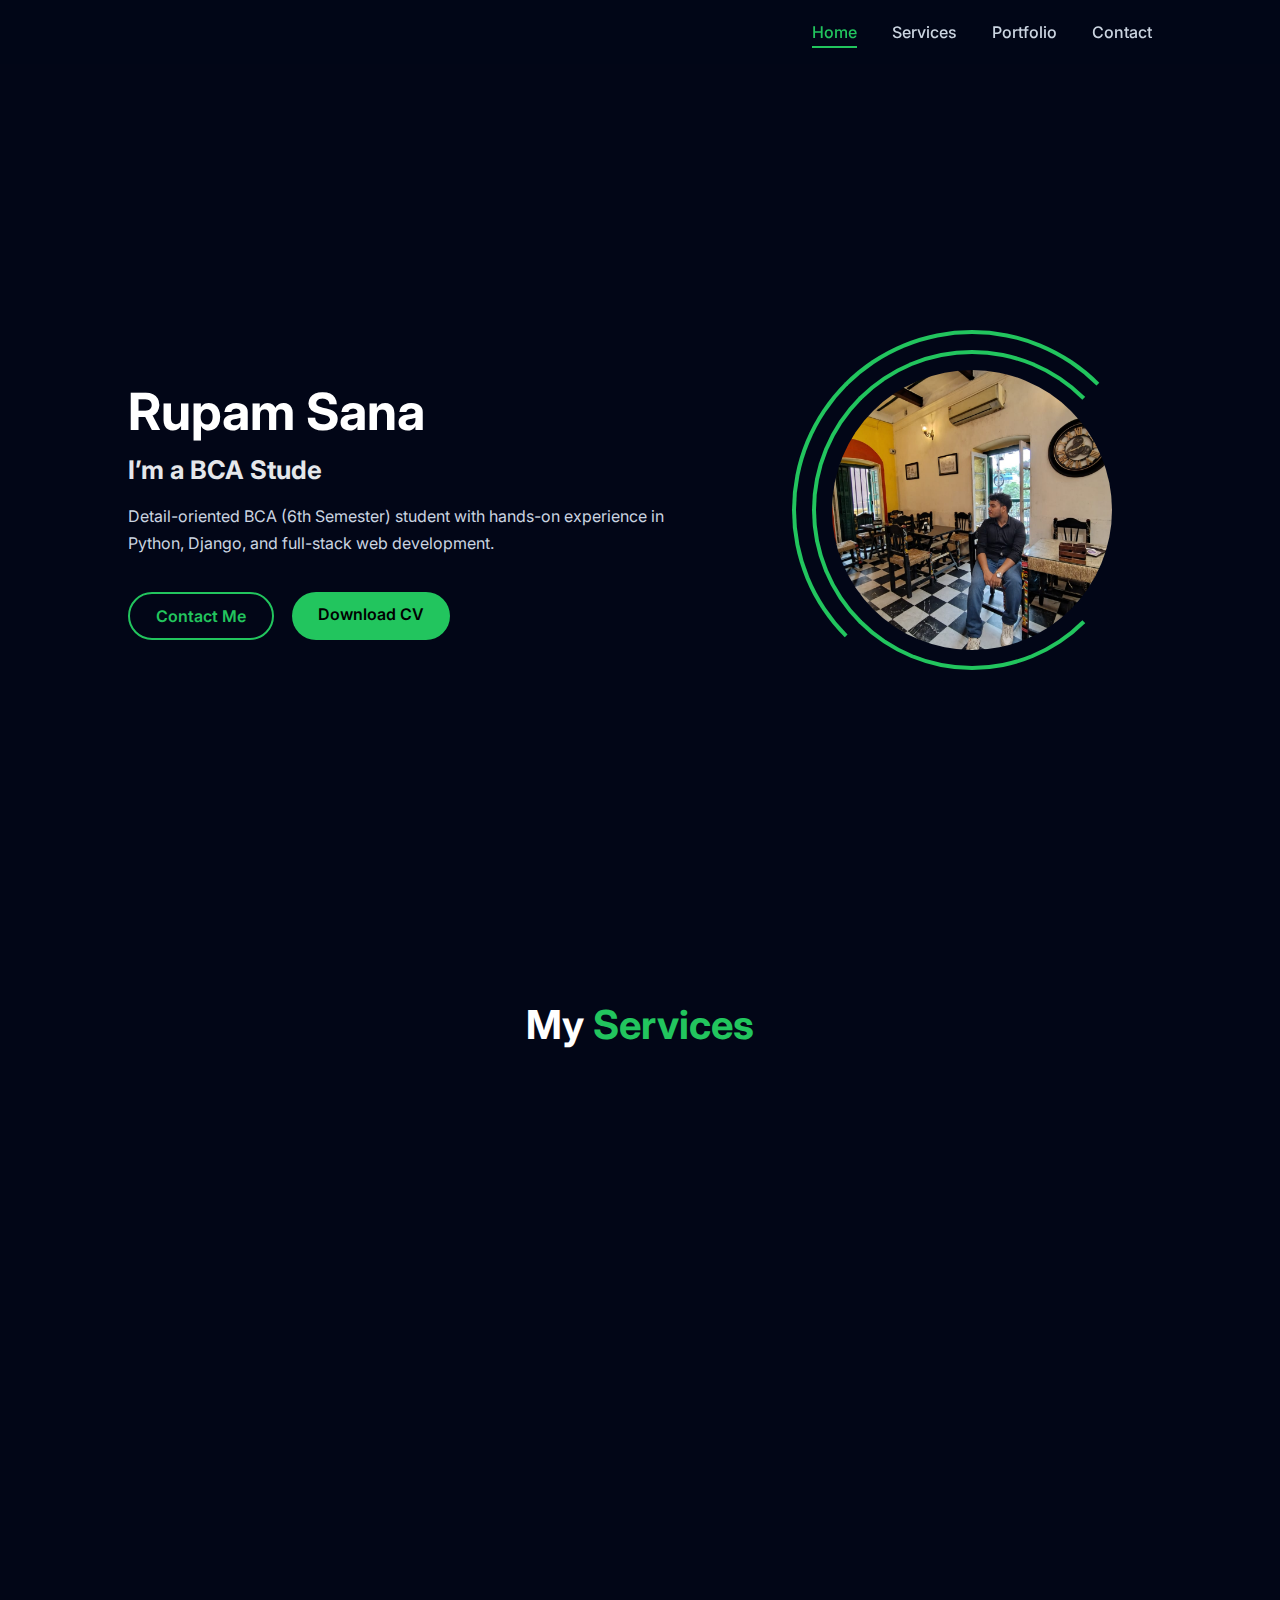
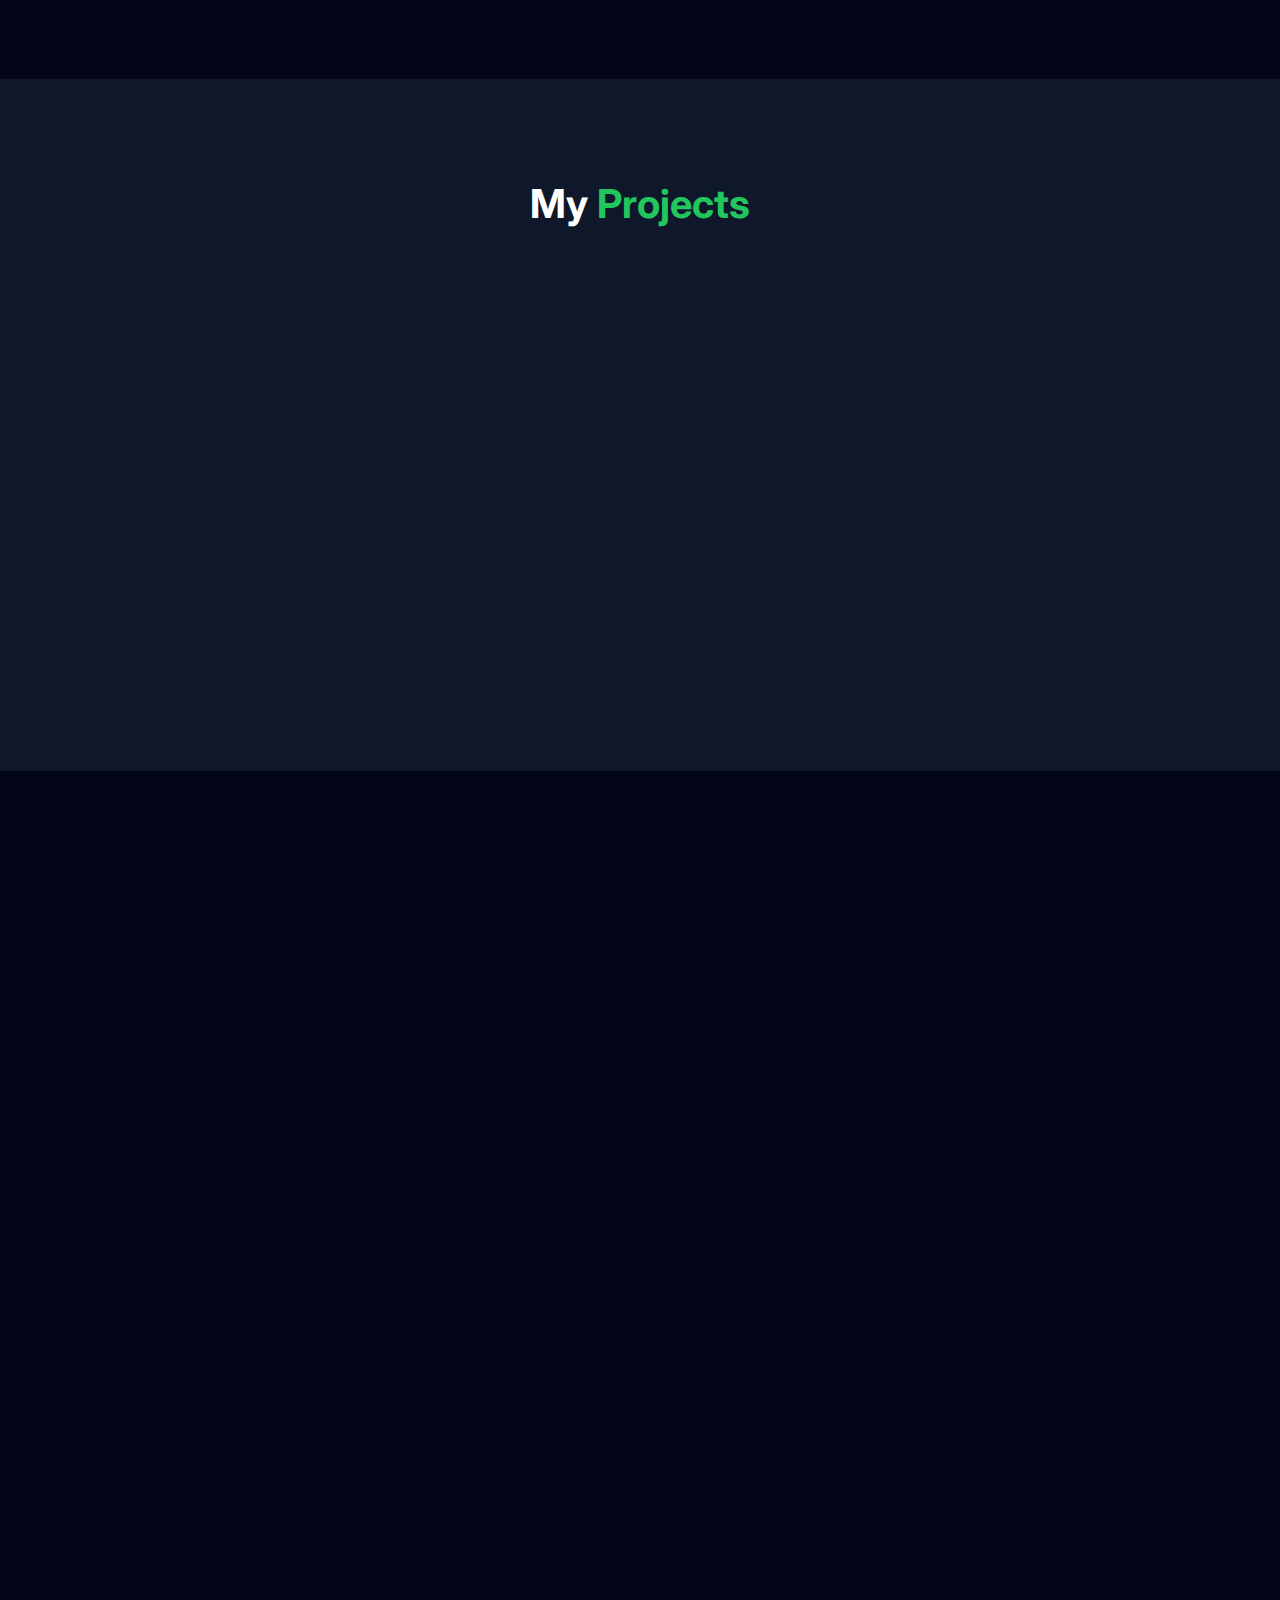
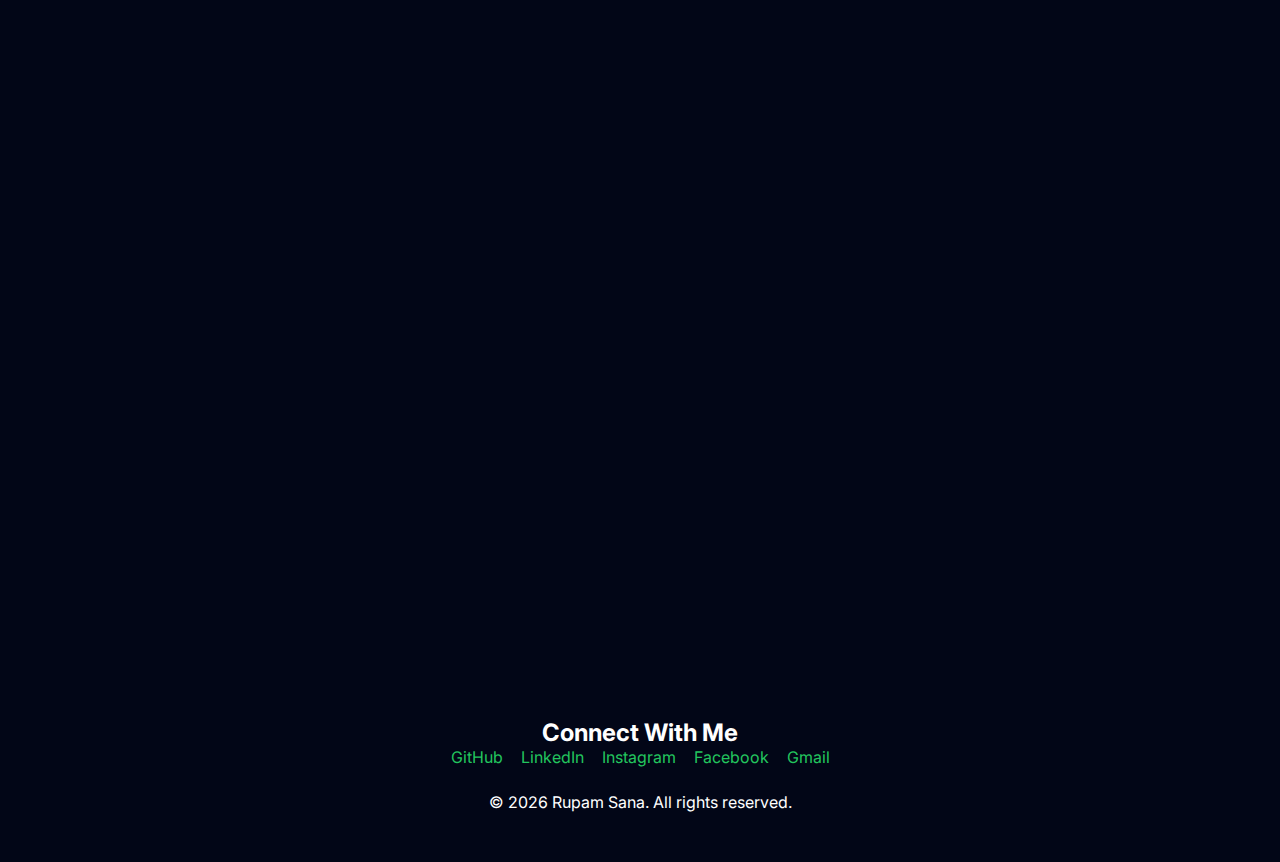
<file: index.html>
<!DOCTYPE html>
<html lang="en">
<head>
  <meta charset="UTF-8">
  <title>Rupam Sana | Portfolio</title>
  <meta name="viewport" content="width=device-width, initial-scale=1.0">
  <!-- GOOGLE FONTS -->
<link href="https://fonts.googleapis.com/css2?family=Inter:wght@400;500;600;700&display=swap" rel="stylesheet">

  <!-- CSS -->
  <link rel="stylesheet" href="./css/style.css">
</head>
<body>

<!-- ================= NAVBAR ================= -->
<header class="navbar">
  <div class="nav-container">
    <div class="logo"></div>

    <ul class="nav-links">
      <li><a href="#home" class="active">Home</a></li>
      <li><a href="#services">Services</a></li>
      <li><a href="#portfolio">Portfolio</a></li>
      <li><a href="#contact">Contact</a></li>
    </ul>
  </div>
</header>

<!-- ================= HERO ================= -->
<section class="hero" id="home">
  <div class="hero-container">

    <!-- LEFT -->
    <div class="hero-text reveal">
      <h1>Rupam <span>Sana</span></h1>
      <h2>I’m a <span id="typing"></span></h2>

      <p>
        Detail-oriented BCA (6th Semester) student with hands-on experience in
        Python, Django, and full-stack web development.
      </p>

      <div class="btn-group">
        <a href="#contact" class="btn-outline">Contact Me</a>
        <a href="Resume.pdf" class="btn" download>Download CV</a>
      </div>
    </div>

    <!-- RIGHT -->
    <div class="hero-image reveal">
      <div class="profile-wrapper">
        <span class="arc"></span>
        <span class="arc arc2"></span>

        <div class="circle">
          <img src="./images/rupam.jpeg" alt="Rupam Sana">
        </div>
      </div>
    </div>

  </div>
</section>

<!-- ================= SERVICES ================= -->
<section class="services" id="services">
  <h2 class="section-title">My <span>Services</span></h2>

  <div class="services-container">

    <div class="service-card reveal">
      <div class="service-icon">💻</div>
      <h3>Web Development</h3>
      <p>Responsive and scalable web apps using HTML, CSS, JS, Python & Django.</p>
    </div>

    <div class="service-card reveal">
      <div class="service-icon">⚙️</div>
      <h3>Backend Development</h3>
      <p>Secure backend systems, authentication, APIs & database integration.</p>
    </div>

    <div class="service-card reveal">
      <div class="service-icon">📊</div>
      <h3>Dashboard & Analytics</h3>
      <p>Interactive dashboards, charts and data visualization.</p>
    </div>

    <div class="service-card reveal">
      <div class="service-icon">🔐</div>
      <h3>Authentication System</h3>
      <p>Login, signup, role-based access control and security.</p>
    </div>

    <div class="service-card reveal">
      <div class="service-icon">🌐</div>
      <h3>API Integration</h3>
      <p>Third-party API integration like weather & external services.</p>
    </div>

    <div class="service-card reveal">
      <div class="service-icon">🚀</div>
      <h3>Deployment</h3>
      <p>Deploying projects on GitHub Pages, Render & cloud platforms.</p>
    </div>

  </div>
</section>

<!-- ================= PROJECTS ================= -->
<section class="projects" id="portfolio">
  <h2 class="section-title">My <span>Projects</span></h2>

  <div class="projects-container">

    <!-- Project 1 -->
    <div class="project-card reveal">
      <div class="project-image">
        <img src="./images/2.jpeg" alt="Expense Tracker">
        <div class="project-overlay">
          <a href="https://github.com/rupamsana73" target="_blank">GitHub</a>
          <a href="#" target="_blank">Live</a>
        </div>
      </div>

      <div class="project-info">
        <h3>Expense Tracker</h3>
        <p>
          Django-based expense tracker with authentication, income/expense
          management, charts and CSV export.
        </p>

        <div class="tech-stack">
          <span>Django</span>
          <span>Python</span>
          <span>SQLite</span>
          <span>Chart.js</span>
        </div>
      </div>
    </div>

    <!-- Project 2 -->
    <div class="project-card reveal">
      <div class="project-image">
        <img src="./images/5.jpeg" alt="Weather App">
        <div class="project-overlay">
          <a href="https://github.com/rupamsana73" target="_blank">GitHub</a>
          <a href="#" target="_blank">Live</a>
        </div>
      </div>

      <div class="project-info">
        <h3>Weather App</h3>
        <p>
          Django weather app using OpenWeather API with 5-day forecast
          and animated UI.
        </p>

        <div class="tech-stack">
          <span>Django</span>
          <span>API</span>
          <span>HTML</span>
          <span>CSS</span>
        </div>
      </div>
    </div>

  </div>
</section>
<!-- RESUME SECTION -->
<section class="resume" id="resume">
  <div class="resume-container">

    <!-- LEFT -->
    <div class="resume-left reveal">
      <h2>Why Hire <span>Me?</span></h2>
      <p>
        Passionate Python & Django developer with strong fundamentals,
        real-world project experience, and clean UI-focused development.
      </p>

      <div class="resume-tabs">
        <button class="tab-btn active" data-tab="experience">Experience</button>
        <button class="tab-btn" data-tab="education">Education</button>
        <button class="tab-btn" data-tab="skills">Skills</button>
        <button class="tab-btn" data-tab="about">About Me</button>
      </div>
    </div>

    <!-- RIGHT -->
    <div class="resume-right reveal">

      <!-- EXPERIENCE -->
      <div class="tab-content active" id="experience">
        <h3>My <span>Experience</span></h3>

        <div class="resume-grid">
          <div class="resume-card">
            <span class="year">2024 – Present</span>
            <h4>Python / Django Developer</h4>
            <p>Personal Projects</p>
          </div>

          <div class="resume-card">
            <span class="year">2023 – 2024</span>
            <h4>Web Development</h4>
            <p>HTML, CSS, JavaScript Projects</p>
          </div>
        </div>
      </div>

      <!-- EDUCATION -->
      <div class="tab-content" id="education">
        <h3>My <span>Education</span></h3>

        <div class="resume-grid">
          <div class="resume-card">
            <span class="year">2022 – 2025</span>
            <h4>BCA (Bachelor of Computer Applications)</h4>
            <p>6th Semester • India</p>
          </div>
        </div>
      </div>

    <!-- SKILLS -->
<div class="tab-content" id="skills">
  <h3>My <span>Skills</span></h3>

  <div class="skills-grid">
    <div class="skill-card">HTML</div>
    <div class="skill-card">CSS</div>
    <div class="skill-card">JavaScript</div>
    <div class="skill-card">Python</div>
    <div class="skill-card">Django</div>
    <div class="skill-card">SQLite</div>
    <div class="skill-card">Git & GitHub</div>
  </div>
</div> 



   <!-- ABOUT -->
<div class="tab-content" id="about">
  <h3>About <span>Me</span></h3>

  <div class="about-grid">
    <p class="about-item"><span>Name:</span> Rupam Sana</p>
    <p class="about-item"><span>Role:</span> Python Web Developer</p>
    <p class="about-item"><span>Location:</span> West Bengal, India</p>
    <p class="about-item"><span>Email:</span> rupamsana73@gmail.com</p>
    <p class="about-item"><span>Status:</span> Open to Work</p>
  </div>
</div>

</section>
<!-- ================= CONTACT ================= -->
<section class="contact" id="contact">
  <div class="contact-container">

    <!-- LEFT -->
    <div class="contact-left reveal">
      <h2>Let's Work <span>Together</span></h2>
      <p>
        Have a project in mind or want to collaborate?
        Feel free to reach out — I'm always open to discussion.
      </p>

      <div class="contact-info">
        <div class="contact-item">
          <span>📞</span>
          <div>
            <h4>Phone</h4>
            <p>+91 8583980450</p>
          </div>
        </div>

        <div class="contact-item">
          <span>📧</span>
          <div>
            <h4>Email</h4>
            <p>rupamsana73@gmail.com</p>
          </div>
        </div>

        <div class="contact-item">
          <span>📍</span>
          <div>
            <h4>Location</h4>
            <p>Howrah,West Bengal</p>
          </div>
        </div>
      </div>
    </div>

    <!-- RIGHT -->
    <div class="contact-right reveal">
      <h3>Contact <span>Me!</span></h3>

      <form 
  class="contact-form"
  action="https://formsubmit.co/rupamsana73@gmail.com"
  method="POST"
>

  <div class="form-row">
    <input type="text" name="name" placeholder="Full Name" required>
    <input type="email" name="email" placeholder="Email Address" required>
  </div>

  <div class="form-row">
    <input type="text" name="phone" placeholder="Phone Number">
    <input type="text" name="subject" placeholder="Email Subject">
  </div>

  <textarea name="message" placeholder="Your Message" required></textarea>

  <input type="hidden" name="_captcha" value="false">
  <input type="hidden" name="_template" value="table">
  <input type="hidden" name="_next" value="thankyou.html">

  <button type="submit">Send Message</button>

</form>

    </div>

  </div>
</section>



<!-- ================= FOOTER ================= -->
<footer class="footer" id="contact">
  <h2>Connect With Me</h2>

  <div class="footer-links">
    <a href="https://github.com/rupamsana73" target="_blank">GitHub</a>
    <a href="https://www.linkedin.com/in/rupam-sana-92a59935a/" target="_blank">LinkedIn</a>
    <a href="https://instagram.com/" target="_blank">Instagram</a>
    <a href="https://facebook.com/" target="_blank">Facebook</a>
    <a href="mailto:rupamsana73@gmail.com">Gmail</a>
  </div>

  <p>© 2026 Rupam Sana. All rights reserved.</p>
</footer>

<!-- JS -->
<script src="./js/script.js"></script>
</body>
</html>
</file>
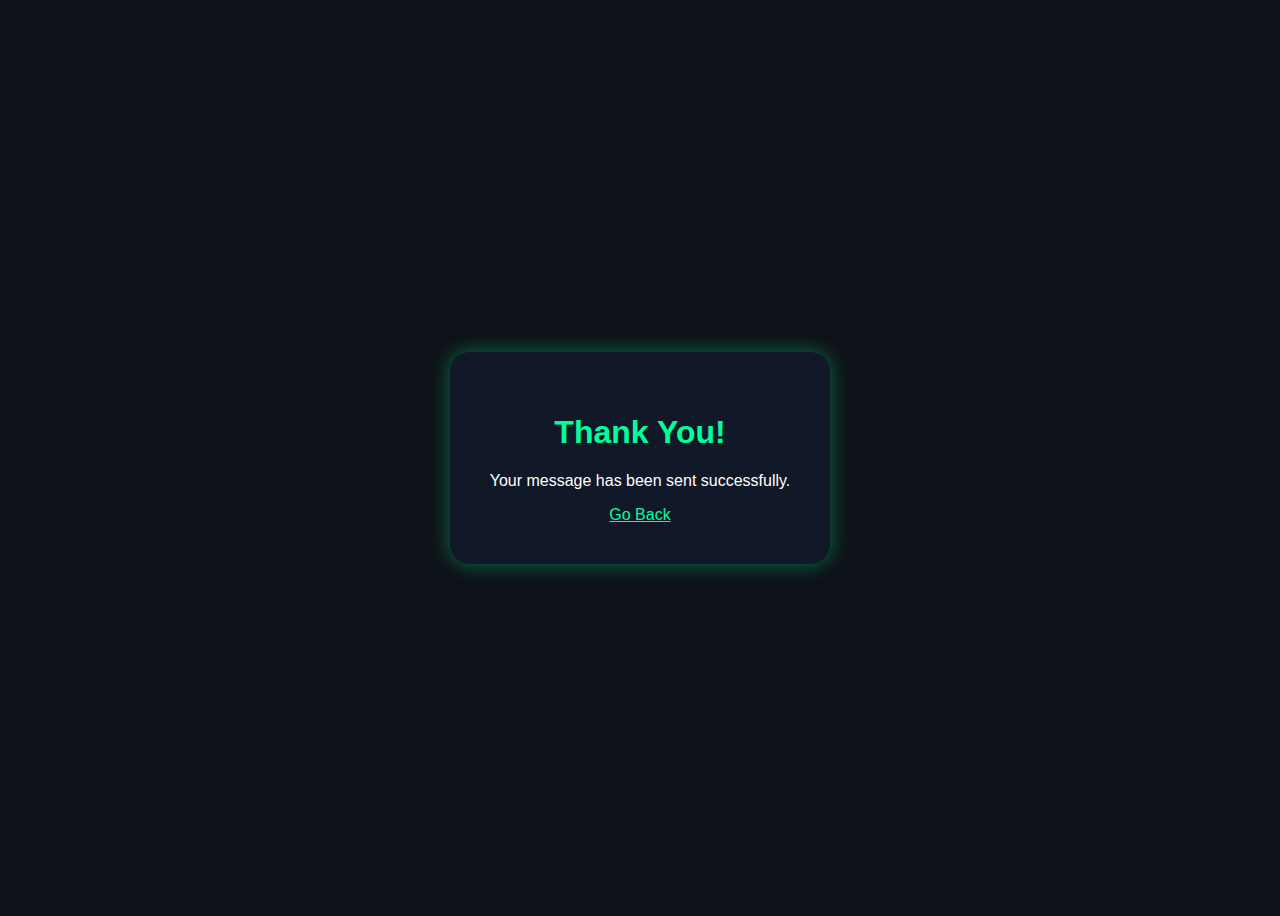
<file: base.html>
<!DOCTYPE html>
<html>
<head>
  <title>Thank You</title>
  <style>
    body{
      background:#0e1218;
      color:white;
      display:flex;
      justify-content:center;
      align-items:center;
      height:100vh;
      font-family:Arial;
    }
    .box{
      text-align:center;
      padding:40px;
      border-radius:20px;
      background:#111827;
      box-shadow:0 0 20px rgba(0,255,150,0.4);
    }
    h1{color:#00ff9c;}
  </style>
</head>
<body>
  <div class="box">
    <h1>Thank You!</h1>
    <p>Your message has been sent successfully.</p>
    <a href="index.html" style="color:#00ff9c;">Go Back</a>
  </div>
</body>
</html>
</file>
<file: css/style.css>
/* ===============================
   GLOBAL
================================ */
* {
  margin: 0;
  padding: 0;
  box-sizing: border-box;
  font-family: 'Inter', sans-serif;
}

html {
  scroll-behavior: smooth;
}

body {
  background: radial-gradient(circle at top left, #020617, #020617);
  color: white;
  overflow-y: auto;
}

section {
  scroll-margin-top: 120px;
}

/* ===============================
   REVEAL ANIMATION
================================ */
.reveal {
  opacity: 0;
  transform: translateY(60px);
  transition: opacity 0.9s ease, transform 0.9s ease;
}

.reveal.active {
  opacity: 1;
  transform: translateY(0);
}

/* ===============================
   NAVBAR (LUCiUS STYLE)
================================ */
.navbar {
  position: fixed;
  top: 0;
  width: 100%;
  z-index: 1000;
  padding: 22px 10%;
  background: rgba(2, 6, 23, 0.6);
  backdrop-filter: blur(10px);
  transition: all 0.4s ease;
}

.navbar.scrolled {
  padding: 15px 10%;
  box-shadow: 0 10px 30px rgba(0,0,0,0.3);
}

.nav-container {
  display: flex;
  justify-content: space-between;
  align-items: center;
}

.logo {
  font-size: 1.6rem;
  font-weight: 700;
}

.nav-links {
  list-style: none;
  display: flex;
  gap: 35px;
}

.nav-links a {
  text-decoration: none;
  color: #cbd5e1;
  font-weight: 500;
  position: relative;
  transition: color 0.3s ease;
}

.nav-links a:hover,
.nav-links a.active {
  color: #22c55e;
}

.nav-links a::after {
  content: "";
  position: absolute;
  left: 0;
  bottom: -6px;
  width: 0;
  height: 2px;
  background: #22c55e;
  transition: width 0.4s ease;
}

.nav-links a:hover::after,
.nav-links a.active::after {
  width: 100%;
}

/* ===============================
   HERO SECTION
================================ */
.hero {
  min-height: 100vh;
  padding: 120px 10% 0;
  display: flex;
  align-items: center;
}

.hero-container {
  width: 100%;
  display: flex;
  justify-content: space-between;
  align-items: center;
}

.hero-text {
  max-width: 550px;
}

.hero-text h1 {
  font-size: 3.2rem;
  margin-bottom: 12px;
}

.hero-text h2 {
  font-size: 1.6rem;
  margin-bottom: 18px;
  color: #e5e7eb;
}

.hero-text p {
  line-height: 1.7;
  color: #cbd5e1;
  margin-bottom: 35px;
}

.btn-group {
  display: flex;
  gap: 18px;
}

.btn,
.btn-outline {
  padding: 12px 26px;
  border-radius: 30px;
  font-weight: 600;
  text-decoration: none;
  transition: 0.3s;
}

.btn {
  background: #22c55e;
  color: #000;
}

.btn:hover {
  transform: translateY(-3px);
}

.btn-outline {
  border: 2px solid #22c55e;
  color: #22c55e;
}

.btn-outline:hover {
  background: #22c55e;
  color: #000;
}

/* ===============================
   HERO IMAGE + ANIMATION
================================ */
.hero-image {
  margin-left: 80px;
}

.profile-wrapper {
  width: 360px;
  height: 360px;
  position: relative;
  display: flex;
  align-items: center;
  justify-content: center;
  transition: transform 0.4s ease;
}

.profile-wrapper:hover {
  transform: translateY(-8px);
}

.circle {
  width: 280px;
  height: 280px;
  border-radius: 50%;
  overflow: hidden;
  z-index: 2;
}

.circle img {
  width: 100%;
  height: 100%;
  object-fit: cover;
  transition: transform 0.4s ease;
}

.profile-wrapper:hover .circle img {
  transform: scale(1.08);
}

.arc,
.arc2 {
  position: absolute;
  border-radius: 50%;
  border: 4px solid transparent;
  animation: rotateArc 6s linear infinite;
}

.arc {
  width: 360px;
  height: 360px;
  border-top: 4px solid #22c55e;
  border-left: 4px solid #22c55e;
}

.arc2 {
  width: 320px;
  height: 320px;
  border-left: 4px solid #22c55e;
  border-bottom: 4px solid #22c55e;
  animation-direction: reverse;
}

.profile-wrapper:hover .arc,
.profile-wrapper:hover .arc2 {
  filter: drop-shadow(0 0 12px rgba(34,197,94,0.8));
}

@keyframes rotateArc {
  to { transform: rotate(360deg); }
}

/* ===============================
   SERVICES
================================ */
.services {
  padding: 100px 10%;
  background: #020617;
}

.section-title {
  text-align: center;
  font-size: 2.5rem;
  margin-bottom: 60px;
}

.section-title span {
  color: #22c55e;
}

.services-container {
  display: grid;
  grid-template-columns: repeat(auto-fit, minmax(280px, 1fr));
  gap: 30px;
}

.service-card {
  background: #0f172a;
  padding: 35px;
  border-radius: 20px;
  transition: 0.4s;
}

.service-card:hover {
  transform: translateY(-12px);
  border: 1px solid #22c55e;
}

.service-icon {
  font-size: 2.2rem;
  color: #22c55e;
  margin-bottom: 20px;
}

.service-card p {
  color: #cbd5e1;
  line-height: 1.6;
}

/* ===============================
   PROJECTS
================================ */
.projects {
  padding: 100px 10%;
  background: #0f172a;
}

.projects-container {
  display: grid;
  grid-template-columns: repeat(auto-fit, minmax(320px, 1fr));
  gap: 40px;
}

.project-card {
  background: #020617;
  border-radius: 20px;
  overflow: hidden;
  transition: 0.4s;
}

.project-card:hover {
  transform: translateY(-12px);
}

.project-image {
  position: relative;
}

.project-image img {
  width: 100%;
  height: 220px;
  object-fit: cover;
  transition: 0.5s;
}

.project-card:hover img {
  transform: scale(1.1);
}

.project-overlay {
  position: absolute;
  inset: 0;
  background: rgba(2,6,23,0.85);
  display: flex;
  justify-content: center;
  align-items: center;
  gap: 20px;
  opacity: 0;
  transition: 0.4s;
}

.project-card:hover .project-overlay {
  opacity: 1;
}

.project-overlay a {
  background: #22c55e;
  color: #000;
  padding: 10px 18px;
  border-radius: 20px;
  text-decoration: none;
  font-weight: 600;
}

.project-info {
  padding: 25px;
}

.project-info p {
  color: #cbd5e1;
  margin-bottom: 18px;
}

.tech-stack {
  display: flex;
  gap: 10px;
  flex-wrap: wrap;
}

.tech-stack span {
  background: rgba(34,197,94,0.15);
  color: #22c55e;
  padding: 6px 14px;
  border-radius: 20px;
  font-size: 0.85rem;
}

/* ===============================
   FOOTER
================================ */
.footer {
  padding: 80px 10% 50px;
  background: #020617;
  text-align: center;
}

.footer-links {
  display: flex;
  justify-content: center;
  gap: 18px;
  margin-bottom: 25px;
}

.footer-links a {
  color: #22c55e;
  text-decoration: none;
}

.footer-links a:hover {
  color: white;
}

/* ===============================
   RESPONSIVE
================================ */
@media (max-width: 900px) {
  .hero-container {
    flex-direction: column-reverse;
    text-align: center;
  }

  .hero-image {
    margin: 0 0 40px;
  }

  .btn-group {
    justify-content: center;
  }
}
/* ===============================
   RESUME SECTION
================================ */
.resume {
  padding: 120px 10%;
  background: #020617;
}

.resume-container {
  display: grid;
  grid-template-columns: 1fr 1.4fr;
  gap: 60px;
}

/* LEFT */
.resume-left h2 {
  font-size: 2.6rem;
  margin-bottom: 15px;
}

.resume-left span {
  color: #22c55e;
}

.resume-left p {
  color: #cbd5e1;
  margin-bottom: 30px;
  line-height: 1.6;
}

.resume-tabs {
  display: flex;
  flex-direction: column;
  gap: 15px;
}

.tab-btn {
  background: #0f172a;
  border: none;
  color: white;
  padding: 14px 20px;
  border-radius: 10px;
  text-align: left;
  cursor: pointer;
  transition: 0.3s;
}

.tab-btn.active,
.tab-btn:hover {
  border: 2px solid #22c55e;
  color: #22c55e;
}

/* RIGHT */
.tab-content {
  display: none;
  animation: fadeUp 0.4s ease;
}

.tab-content.active {
  display: block;
}

.tab-content h3 {
  font-size: 2rem;
  margin-bottom: 25px;
}

.tab-content h3 span {
  color: #22c55e;
}

/* GRID */
.resume-grid {
  display: grid;
  grid-template-columns: repeat(auto-fit, minmax(260px, 1fr));
  gap: 25px;
}

.resume-card {
  background: #0f172a;
  padding: 25px;
  border-radius: 15px;
}

.resume-card .year {
  color: #22c55e;
  font-size: 0.9rem;
}

.resume-card h4 {
  margin: 10px 0;
}

/* SKILLS */
.skills-grid {
  display: grid;
  grid-template-columns: repeat(auto-fit, minmax(120px, 1fr));
  gap: 20px;
}

.skills-grid div {
  background: #0f172a;
  padding: 20px;
  border-radius: 12px;
  text-align: center;
}

/* ABOUT */
.about-grid {
  display: grid;
  grid-template-columns: repeat(auto-fit, minmax(220px, 1fr));
  gap: 15px;
}

.about-grid span {
  color: #22c55e;
}

/* animation */
@keyframes fadeUp {
  from {
    opacity: 0;
    transform: translateY(20px);
  }
  to {
    opacity: 1;
    transform: translateY(0);
  }
}

/* RESPONSIVE */
@media (max-width: 900px) {
  .resume-container {
    grid-template-columns: 1fr;
  }
}
.tab-btn {
  background: #0f172a;
  color: #e5e7eb;
  padding: 16px 22px;
  border-radius: 14px;
  border: 1px solid rgba(255,255,255,0.06);
  cursor: pointer;
  transition: all 0.35s ease;
  position: relative;
  overflow: hidden;
}

.tab-btn::before {
  content: "";
  position: absolute;
  inset: 0;
  background: linear-gradient(120deg, transparent, rgba(34,197,94,0.15), transparent);
  transform: translateX(-100%);
  transition: transform 0.6s ease;
}

.tab-btn:hover::before {
  transform: translateX(100%);
}

.tab-btn:hover {
  transform: translateX(6px);
  border-color: #22c55e;
}

.tab-btn.active {
  border-color: #22c55e;
  box-shadow: 0 0 0 1px rgba(34,197,94,0.6);
}
.resume-card {
  background: #0f172a;
  padding: 26px;
  border-radius: 18px;
  transition: all 0.45s ease;
  border: 1px solid rgba(255,255,255,0.05);
  position: relative;
}

.resume-card::after {
  content: "";
  position: absolute;
  inset: 0;
  border-radius: inherit;
  box-shadow: 0 0 0 0 rgba(34,197,94,0.6);
  transition: box-shadow 0.4s ease;
}

.resume-card:hover {
  transform: translateY(-12px);
  border-color: #22c55e;
}

.resume-card:hover::after {
  box-shadow: 0 0 25px rgba(34,197,94,0.35);
}
.resume-title span {
  position: relative;
}

.resume-title span::after {
  content: "";
  position: absolute;
  left: 0;
  bottom: -6px;
  width: 0%;
  height: 3px;
  background: #22c55e;
  transition: width 0.4s ease;
}

.resume-section:hover .resume-title span::after {
  width: 100%;
}
.skill-card {
  background: #0f172a;
  border-radius: 16px;
  transition: all 0.4s ease;
}

.skill-card:hover {
  transform: translateY(-10px) scale(1.05);
  box-shadow: 0 15px 40px rgba(34,197,94,0.25);
}
/* SKILLS GRID */
.skills-grid {
  display: grid;
  grid-template-columns: repeat(auto-fit, minmax(160px, 1fr));
  gap: 22px;
  margin-top: 35px;
}
/* FORCE TEST HOVER */
.skills-grid div {
  background: #0f172a;
  padding: 20px;
  border-radius: 14px;
  text-align: center;
  font-weight: 600;
  color: #e5e7eb;
  cursor: pointer;
  transition: all 0.35s ease;
}

.skills-grid div:hover {
  transform: translateY(-10px) scale(1.05);
  color: #22c55e;
  box-shadow: 0 15px 35px rgba(34,197,94,0.3);
  border: 1px solid #22c55e;
}
/* ===============================
   ABOUT SECTION
================================ */

#about h3 {
  font-size: 2rem;
  margin-bottom: 30px;
}

#about h3 span {
  color: #22c55e;
}

/* grid */
.about-grid {
  display: grid;
  grid-template-columns: repeat(auto-fit, minmax(260px, 1fr));
  gap: 20px;
}

/* item card */
.about-item {
  background: linear-gradient(145deg, #020617, #0f172a);
  padding: 18px 22px;
  border-radius: 14px;
  border: 1px solid rgba(255,255,255,0.05);
  color: #cbd5e1;
  font-size: 0.95rem;
  transition: all 0.35s ease;
  cursor: default;
  position: relative;
  overflow: hidden;
}

/* label */
.about-item span {
  color: #22c55e;
  font-weight: 600;
  margin-right: 6px;
}

/* hover lift */
.about-item:hover {
  transform: translateY(-8px) scale(1.02);
  border-color: #22c55e;
  box-shadow: 0 10px 30px rgba(34,197,94,0.25);
}

/* glow line */
.about-item::after {
  content: "";
  position: absolute;
  inset: 0;
  border-radius: 14px;
  background: radial-gradient(circle at top left, rgba(34,197,94,0.25), transparent 60%);
  opacity: 0;
  transition: opacity 0.35s ease;
}

.about-item:hover::after {
  opacity: 1;
}

.tab-content {
  display: none;
  animation: fadeSlide 0.5s ease forwards;
}

.tab-content.active {
  display: block;
}

@keyframes fadeSlide {
  from {
    opacity: 0;
    transform: translateY(20px);
  }
  to {
    opacity: 1;
    transform: translateY(0);
  }
}
/* ===============================
   CONTACT SECTION
================================ */
.contact {
  padding: 120px 10%;
  background: #020617;
}

.contact-container {
  display: grid;
  grid-template-columns: 1fr 1.2fr;
  gap: 60px;
  align-items: center;
}

/* LEFT */
.contact-left h2 {
  font-size: 2.8rem;
  margin-bottom: 18px;
}

.contact-left span {
  color: #22c55e;
}

.contact-left p {
  color: #cbd5e1;
  line-height: 1.7;
  margin-bottom: 35px;
}

.contact-info {
  display: flex;
  flex-direction: column;
  gap: 22px;
}

.contact-item {
  display: flex;
  gap: 18px;
  align-items: center;
  background: #0f172a;
  padding: 18px 22px;
  border-radius: 16px;
  transition: 0.35s;
}

.contact-item span {
  font-size: 1.4rem;
}

.contact-item h4 {
  color: #22c55e;
  font-size: 1rem;
  margin-bottom: 4px;
}

.contact-item p {
  color: #e5e7eb;
  font-size: 0.95rem;
}

.contact-item:hover {
  transform: translateX(8px);
  box-shadow: 0 10px 30px rgba(34,197,94,0.25);
}

/* RIGHT */
.contact-right {
  background: #0f172a;
  padding: 45px;
  border-radius: 24px;
}

.contact-right h3 {
  font-size: 2rem;
  margin-bottom: 25px;
}

.contact-right span {
  color: #22c55e;
}

/* FORM */
.contact-form {
  display: flex;
  flex-direction: column;
  gap: 18px;
}

.form-row {
  display: flex;
  gap: 15px;
}

.contact-form input,
.contact-form textarea {
  width: 100%;
  padding: 14px 16px;
  border-radius: 12px;
  border: 1px solid rgba(255,255,255,0.08);
  background: #020617;
  color: #e5e7eb;
  outline: none;
  transition: 0.3s;
}

.contact-form textarea {
  resize: none;
  height: 140px;
}

.contact-form input:focus,
.contact-form textarea:focus {
  border-color: #22c55e;
  box-shadow: 0 0 0 1px rgba(34,197,94,0.6);
}

.contact-form button {
  margin-top: 15px;
  padding: 14px;
  border-radius: 30px;
  border: none;
  background: #22c55e;
  color: #000;
  font-weight: 600;
  cursor: pointer;
  transition: 0.35s;
}

.contact-form button:hover {
  transform: translateY(-4px);
  box-shadow: 0 15px 35px rgba(34,197,94,0.45);
}

/* ===============================
   RESPONSIVE
================================ */
@media (max-width: 900px) {
  .contact-container {
    grid-template-columns: 1fr;
  }

  .form-row {
    flex-direction: column;
  }

  .contact-right {
    padding: 35px 25px;
  }
}
</file>
